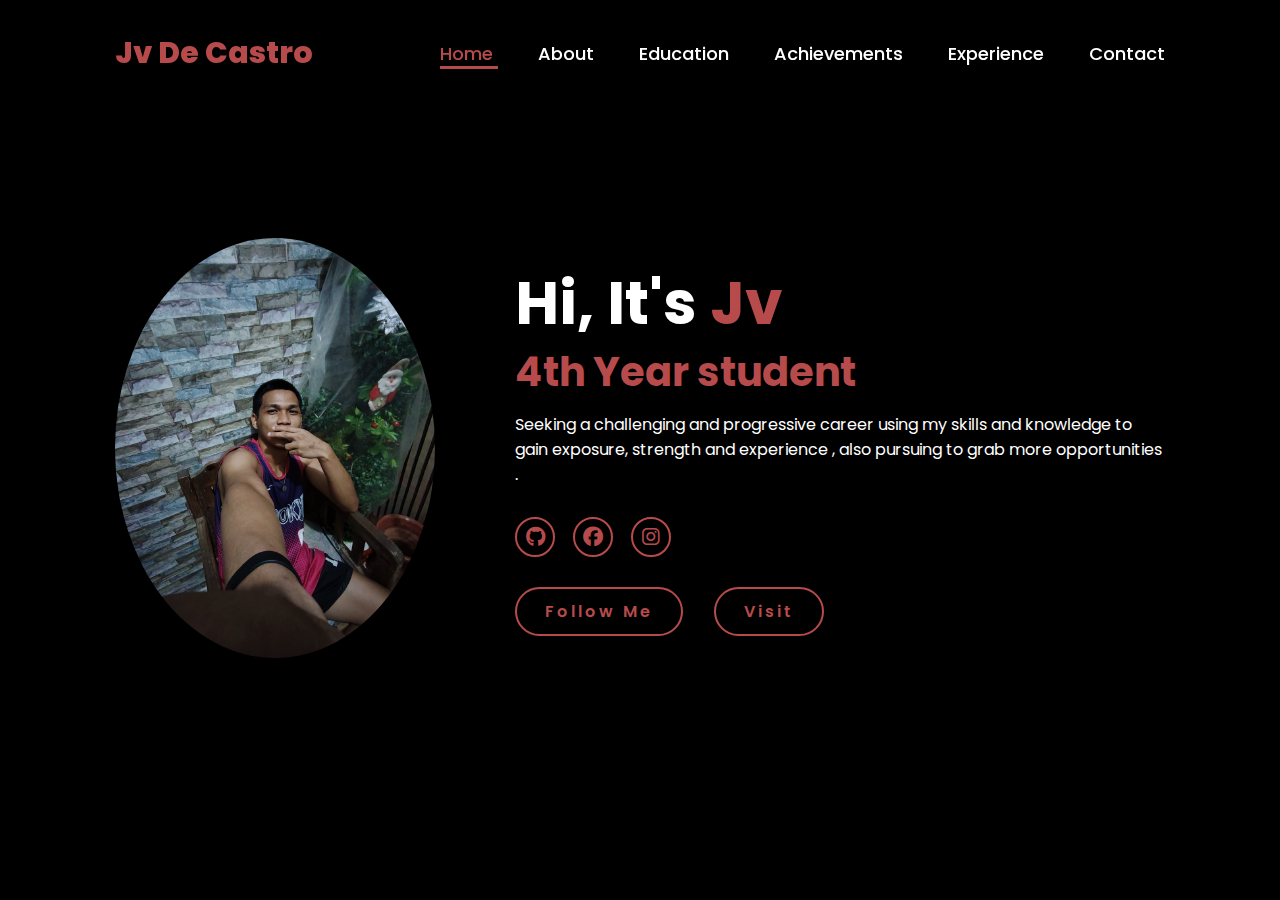
<file: index.html>
<!DOCTYPE html>
<html lang="en">
  <head>
    <meta charset="UTF-8" />
    <meta name="viewport" content="width=device-width, initial-scale=1.0" />
    <link rel="stylesheet" href="https://cdnjs.cloudflare.com/ajax/libs/font-awesome/6.5.2/css/all.min.css" />
    <link rel="stylesheet" href="style.css" />
    <title>Profile</title>
  </head>
  <body>
    <header>
      <a href="#" class="logo">Jv De Castro</a>

      <nav>
        <a href="#" class="active"> Home </a>
        <a href="#"> About </a>
        <a href="#"> Education </a>
        <a href="#"> Achievements </a>
        <a href="#"> Experience </a>
        <a href="#"> Contact </a>
      </nav>
    </header>
    <section class="home">
      <div class="home-img">
        <img src="profile.jpg" alt="" />
      </div>
      <div class="home-content">
        <h1>Hi, It's <span>Jv</span></h1>
        <h3 class="typing-text"><span></span></h3>
        <p>Seeking a challenging and progressive career using my skills and knowledge to gain exposure, strength and experience , also pursuing to grab more opportunities .</p>
        <div class="social-icons">
          <a href="#"><i class="fa-brands fa-github"></i></a>
          <a href="#"><i class="fa-brands fa-facebook"></i></a>
          <a href="#"><i class="fa-brands fa-instagram"></i></a>
        </div>
        <a href="#" class="btn">Follow Me</a>
        <a href="#" class="btn"> Visit </a>
      </div>
    </section>
  </body>
</html>
</file>
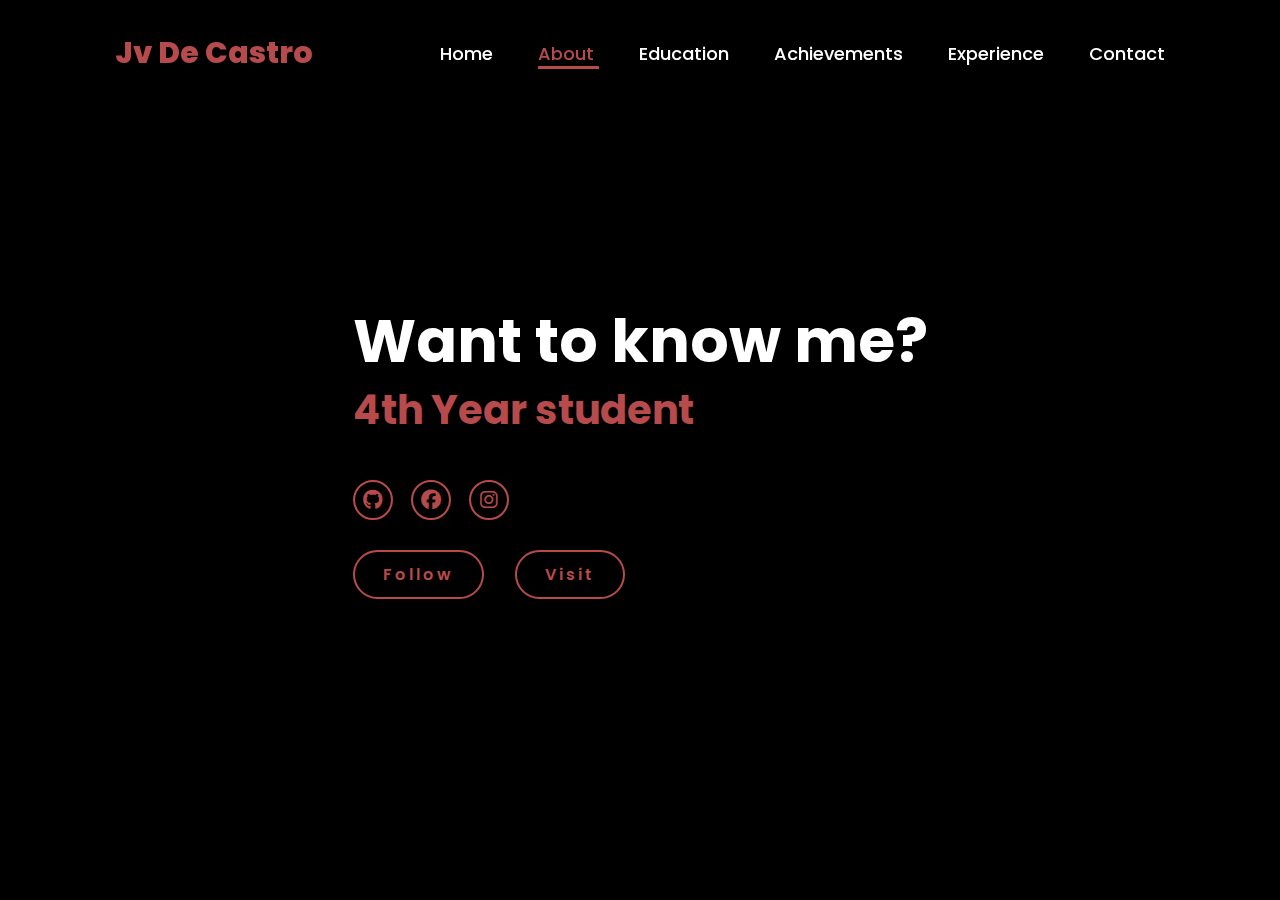
<file: about.html>
<!DOCTYPE html>
<html lang="en">
  <head>
    <meta charset="UTF-8" />
    <meta name="viewport" content="width=device-width, initial-scale=1.0" />
    <link rel="stylesheet" href="https://cdnjs.cloudflare.com/ajax/libs/font-awesome/6.5.2/css/all.min.css" />
    <link rel="stylesheet" href="style.css" />
    <title>Profile</title>
  </head>
  <body>
    <header>
      <a href="#" class="logo">Jv De Castro</a>

      <nav>
        <a href="/"> Home </a>
        <a href="/about.html" class="active"> About </a>
        <a href="/education.html"> Education </a>
        <a href="/achievements.html"> Achievements </a>
        <a href="/experience.html"> Experience </a>
        <a href="/contact.html"> Contact </a>
      </nav>
    </header>

    <section class="home">
      <div class="home-content">
        <h1>Want to know me?</h1>
        <h3 class="typing-text"><span></span></h3>
        <p></p>
        <div class="social-icons">
          <a href="#"><i class="fa-brands fa-github"></i></a>
          <a href="#"><i class="fa-brands fa-facebook"></i></a>
          <a href="#"><i class="fa-brands fa-instagram"></i></a>
        </div>
        <a href="#" class="btn">Follow</a>
        <a href="#" class="btn"> Visit </a>
      </div>
    </section>
  </body>
</html>
</file>
<file: style.css>
@import url("https://fonts.googleapis.com/css2?family=Poppins:wght@100;200;300;400;500;600&display=swap");

* {
  margin: 0;
  padding: 0;
  box-sizing: border-box;
  text-decoration: none;
  border: none;
  outline: none;
  font-family: "Poppins", sans-serif;
}

html {
  font-size: 62.5%;
}

body {
  width: 100%;
  height: 100vh;
  overflow-x: hidden;
  background-color: black;
  color: white;
}

header {
  margin-top: 20px;
  position: fixed;
  top: 0;
  left: 0;
  width: 100%;
  padding: 1rem 9%;
  background-color: transparent;
  filter: drop-shadow(10px);
  display: flex;
  justify-content: space-between;
  align-items: center;
  z-index: 100;
}

.logo {
  font-size: 3rem;
  color: #b74b4b;
  font-weight: 800;
  cursor: pointer;
  transition: 0.5s ease;
}

.logo:hover {
  transform: scale(1.1);
}

nav a {
  font-size: 1.8rem;
  color: white;
  margin-left: 4rem;
  font-weight: 500;
  transition: 0.3s ease;
  border-bottom: 3px solid transparent;
}

nav a:hover,
nav a.active {
  color: #b74b4b;
  border-bottom: 3px solid #b74b4b;
}

@media (max-width: 995px) {
  nav {
    position: absolute;
    display: none;
    top: 0;
    right: 0;
    width: 40%;
    border-left: 3px solid #b74b4b;
    border-bottom: 3px solid #b74b4b;
    border-bottom-left-radius: 2rem;
    padding: 1rem solid;
    background-color: #161616;
    border-top: 0.1rem solid rgba(0, 0, 0, 0.1);
  }

  nav.active {
    display: block;
  }

  nav a {
    display: block;
    font-size: 2rem;
    margin: 3rem 0;
  }

  nav a:hover,
  nav a.active {
    padding: 1rem;
    border-radius: 0.5rem;
    border-bottom: 0.5rem solid #b74b4b;
  }
}

section {
  min-height: 100vh;
  padding: 5rem 9% 5rem;
}

.home {
  display: flex;
  justify-content: center;
  align-items: center;
  gap: 8rem;
  background-color: black;
}

.home .home-content h1 {
  font-size: 6rem;
  font-weight: 700;
  line-height: 1.3;
}

span {
  color: #b74b4b;
}

.home-content h3 {
  font-size: 4rem;
  margin-bottom: 1rem;
  font-weight: 700;
}

.home-content p {
  font-size: 1.6rem;
}

.home-img {
  border-radius: 50%;
}

.home-img img {
  position: relative;
  width: 25vw;
  height: 420px;
  border-radius: 50%;
  box-shadow: 0 0 25px solid #b74b4b;
  cursor: pointer;
  transition: 0.2s linear;
}

.home-img img:hover {
  font-size: 1.8rem;
  font-weight: 500;
}

.social-icons a {
  display: inline-flex;
  justify-content: center;
  align-items: center;
  width: 4rem;
  height: 4rem;
  background-color: transparent;
  border: 0.2rem solid #b74b4b;
  font-size: 2rem;
  border-radius: 50%;
  margin: 3rem 1.5rem 3rem 0;
  transition: 0.3s ease;
  color: #b74b4b;
}

.social-icons a:hover {
  color: black;
  transform: scale(1.3) translateY(-5px);
  background-color: #b74b4b;
  box-shadow: 0 0 25px #b74b4b;
}

.btn {
  display: inline-block;
  padding: 1rem 2.8rem;
  margin-right: 2.8rem;
  background-color: black;
  border-radius: 4rem;
  font-size: 1.6rem;
  color: #b74b4b;
  letter-spacing: 0.3rem;
  font-weight: 600;
  border: 2px solid #b74b4b;
  transition: 0.3s ease;
  cursor: pointer;
}

.btn:hover {
  transform: scale3d(1.03);
  background-color: #b74b4b;
  color: black;
  box-shadow: 0 0 25px #b74b4b;
}

.typing-text {
  font-size: 34px;
  font-weight: 600;
  min-width: 280px;
}

.typing-text span {
  position: relative;
}

.typing-text span::before {
  content: "  4th Year student  ";
  color: #b74b4b;
  animation: words 20s infinite;
}

.typing-text span::after {
  content: "";
  position: absolute;
  width: calc(100% + 8px);
  height: 100%;
  border-left: 3px solid black;
  right: -8;
  animation: cursor 0.6s infinite;
}

@keyframes cursor {
  to {
    border-left: 3px solid #b74b4b;
  }
}

@keyframes words {
  0%,
  20% {
    content: "  BSIT Course  ";
  }
  21%,
  40% {
    content: "  IT Intern at DOST STII  ";
  }
}

@media (max-width: 1000px) {
  .home {
    gap: 4rem;
  }
}

@media (max-width: 995px) {
  .home {
    flex-direction: column;
    margin: 5rem 4rem;
  }

  .home .home-content h3 {
    font-size: 2.5rem;
  }

  .home-content h1 {
    font-size: 5rem;
  }

  .home-img img {
    width: 70vw;
    margin-top: 4rem;
  }
}
</file>
